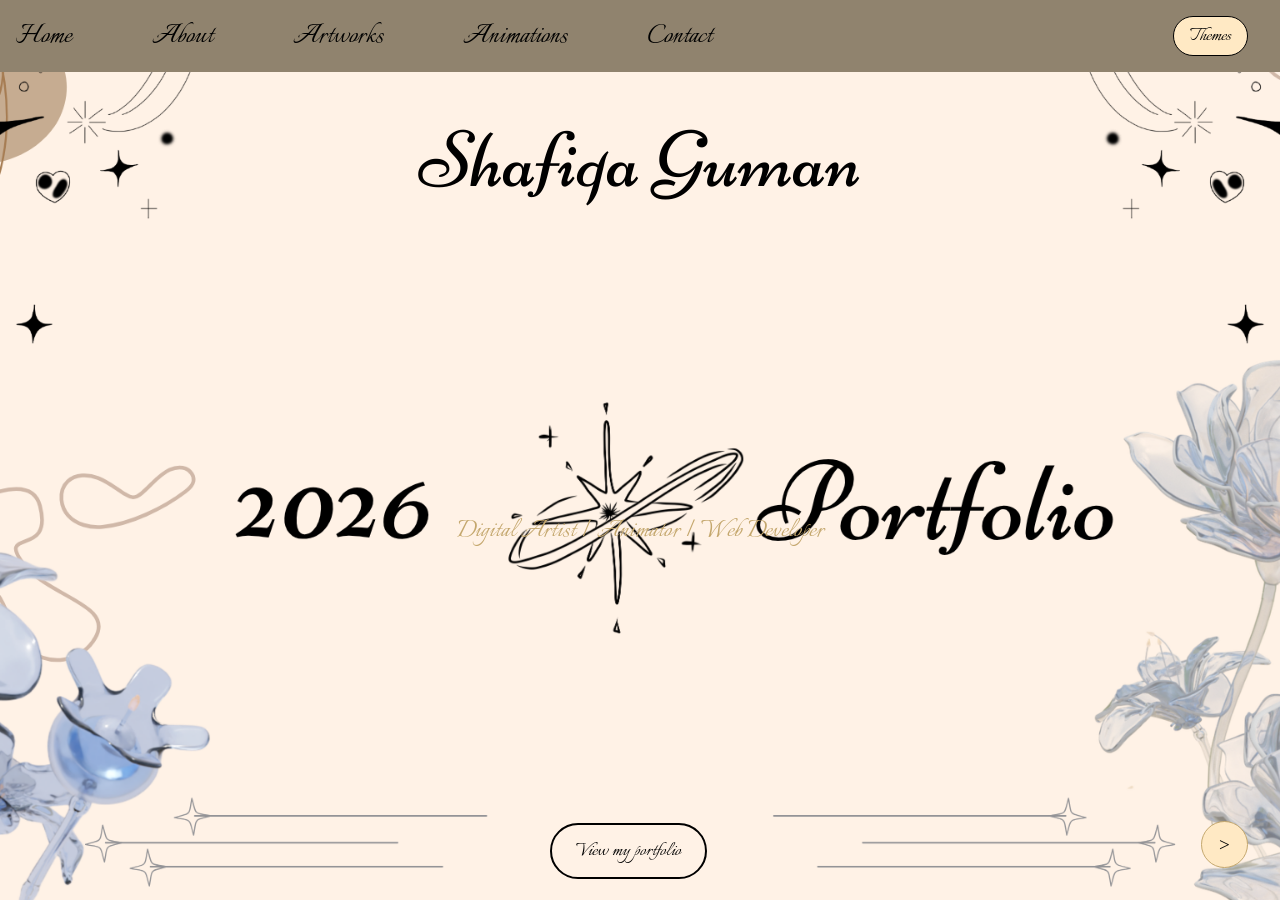
<file: index.html>
<!doctype html>
<html lang="en">
  <head>
    <meta charset="UTF-8" />
    <meta name="viewport" content="width=device-width, initial-scale=1.0" />
    <title>Portfolio Website</title>
    <link rel="stylesheet" href="Styles/main.css" />
    <link rel="stylesheet" href="Styles/responsive.css" />
  </head>
  <body>
   
  <div class="loader" id="loader">
    <div class="loader-ring"></div>
</div>

    <nav id="desktop-nav"></nav>
    
    <div class="themetoggle">
        <button class="theme-btn" id="themeBtn">Themes</button>
        <div class="theme-dropdown" id="themeDropdown">
            <button id="lightMode">Light</button>
            <button id="darkMode">Dark</button>
        </div>
    </div>
    <div class="hero-section">
      <h3 class="logo niconne-regular">Shafiqa Guman</h3>
      <p class="hero-subtitle">Digital Artist | Animator | Web Developer</p>
      <a href="/Pages/about.html" class="btn hero-btn">View my portfolio</a>
    </div>

    <script src="Scripts/interactions.js"></script>
    <script src="Scripts/navigation.js"></script>
    <script src="Scripts/themetoggle.js"></script>

    <a href="Pages/about.html" class="page-arrow next-arrow" data-tooltip="Next: About Me">></a>
  </body>
</html>
</file>
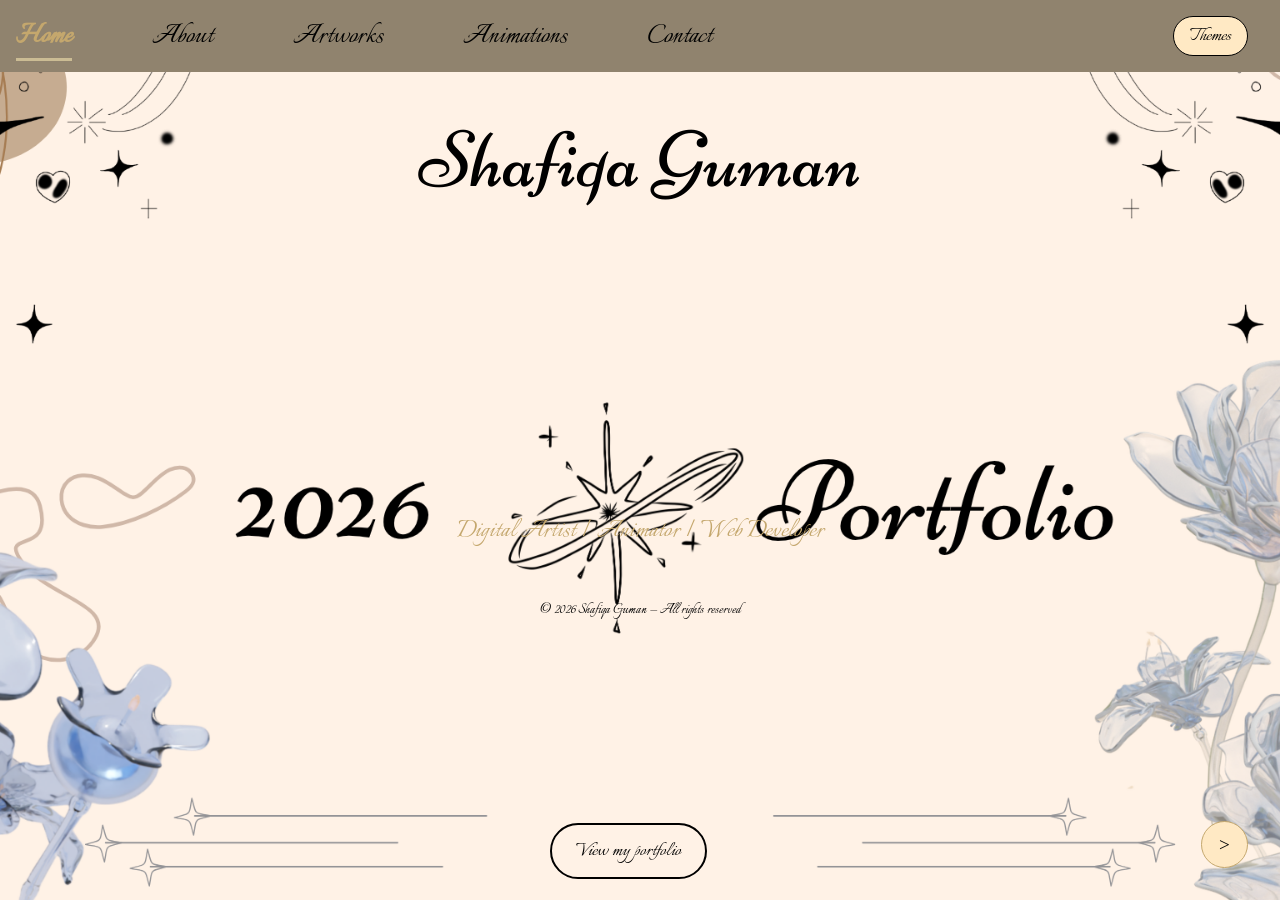
<file: docs/index.html>
<!doctype html>
<html lang="en">
  <head>
    <meta charset="UTF-8" />
    <meta name="viewport" content="width=device-width, initial-scale=1.0" />
    <title>Portfolio Website</title>
    <link rel="stylesheet" href="Styles/main.css" />
    <link rel="stylesheet" href="Styles/responsive.css" />
  </head>
  <body>
   
  <div class="loader" id="loader">
    <div class="loader-ring"></div>
</div>

    <nav id="desktop-nav"></nav>
    
    <div class="themetoggle">
        <button class="theme-btn" id="themeBtn">Themes</button>
        <div class="theme-dropdown" id="themeDropdown">
            <button id="lightMode">Light</button>
            <button id="darkMode">Dark</button>
        </div>
    </div>
    <div class="hero-section">
      <h3 class="logo niconne-regular">Shafiqa Guman</h3>
      <p class="hero-subtitle">Digital Artist | Animator | Web Developer</p>
      <a href="./Pages/about.html" class="btn hero-btn">View my portfolio</a>
    </div>

    <footer class="site-footer">
      <div class="footer-inner">
        <p>© 2026 Shafiqa Guman — All rights reserved</p>
      </div>
    </footer>

    <script src="Scripts/interactions.js"></script>
    <script src="Scripts/navigation.js"></script>
    <script src="Scripts/themetoggle.js"></script>

    <a href="Pages/about.html" class="page-arrow next-arrow" data-tooltip="Next: About Me">></a>

  </body>
</html>
</file>
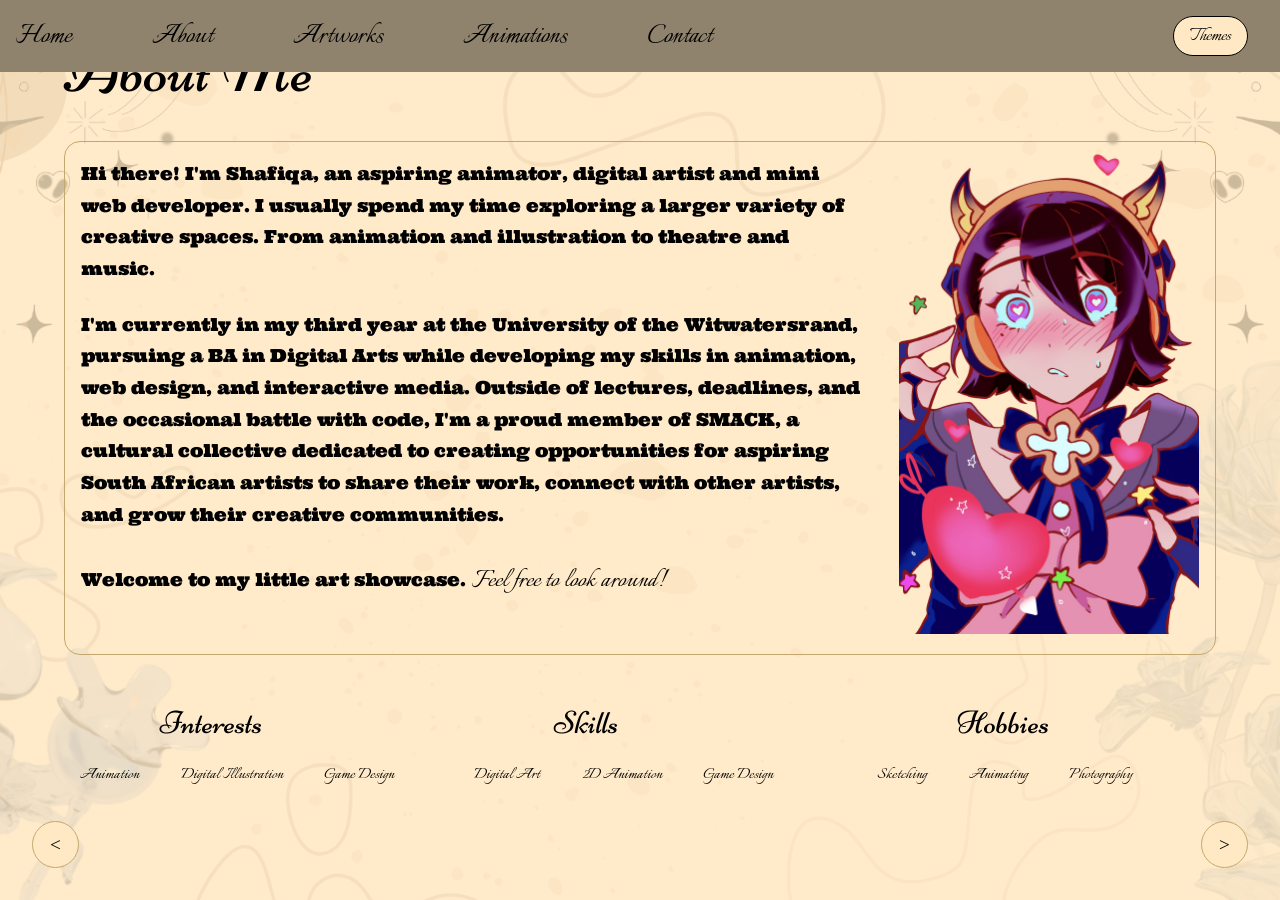
<file: Pages/about.html>
<!DOCTYPE html>
<html lang="en">
<head>
    <meta charset="UTF-8">
    <meta name="viewport" content="width=device-width, initial-scale=1.0">
    <title>About Me</title>
     <link rel="stylesheet" href="../Styles/main.css" />
     <link rel="stylesheet" href="../Styles/responsive.css" />
     <link rel="stylesheet" href="about.css"/> 
</head>
<body class="coloured-bg">

<div class="loader" id="loader">
    <div class="loader-ring"></div>
</div>

    <nav id="desktop-nav"></nav>

    <div class="themetoggle">
        <button class="theme-btn" id="themeBtn">Themes</button>
        <div class="theme-dropdown" id="themeDropdown">
            <button id="lightMode">Light</button>
            <button id="darkMode">Dark</button>
        </div>
    </div>

    <main class="about-container">

        <h1 class="about-title niconne-regular" >About Me</h1>

        <div class="about-content">
            <div class="about-text">
                <p class="ultra-regular">Hi there! I'm Shafiqa, an aspiring animator, digital artist and mini web developer. 
                  I usually spend my time exploring a larger variety of creative spaces. From animation and illustration to theatre and music. </p>

                <p class="ultra-regular">I'm currently in my third year at the University of the Witwatersrand, pursuing a BA in Digital Arts while developing my skills in animation, web design, and interactive media.

                  Outside of lectures, deadlines, and the occasional battle with code, I'm a proud member of SMACK, a cultural collective dedicated to creating opportunities for aspiring South African artists to share their work, connect with other artists, and grow their creative communities.</p>

                  <p class="ultra-regular"> Welcome to my little art showcase.<a href="/Pages/artworks.html" class="italianno-regular"> Feel free to look around!</a></p>
    
            </div>
            <div class="about-image">
                <img src="../Assets/Images/OC.png" alt="Drawing of anime style OC"/>
            </div>
        </div>

        <div class="about-details">
            <div class="about-interests">
                <h2 class="niconne-regular" >Interests</h2>
                <div class="tags">
                    <span class="tag">Animation</span>
                    <span class="tag">Digital Illustration</span>
                    <span class="tag">Game Design</span>
                </div>
            </div>

            <div class="about-skills">
                <h2 class="niconne-regular">Skills</h2>
                <div class="tags">
                    <span class="tag">Digital Art</span>
                    <span class="tag">2D Animation</span>
                    <span class="tag">Game Design</span>
                </div>
            </div>

            <div class="about-hobbies">
                <h2 class="niconne-regular">Hobbies</h2>
                <div class="tags">
                    <span class="tag">Sketching</span>
                    <span class="tag">Animating</span>
                    <span class="tag">Photography</span>
                </div>
            </div>
        </div>

    </main>

    <script src="../Scripts/interactions.js"></script>
    <script src="../Scripts/navigation.js"></script>
    <script src="../Scripts/themetoggle.js"></script>

<a href="../index.html" class="page-arrow prev-arrow" data-tootip="Previous: Home"><</a>
<a href="artworks.html" class="page-arrow next-arrow" data-tooltip="Next: Artworks">></a>
    
</body>
</html>
</file>
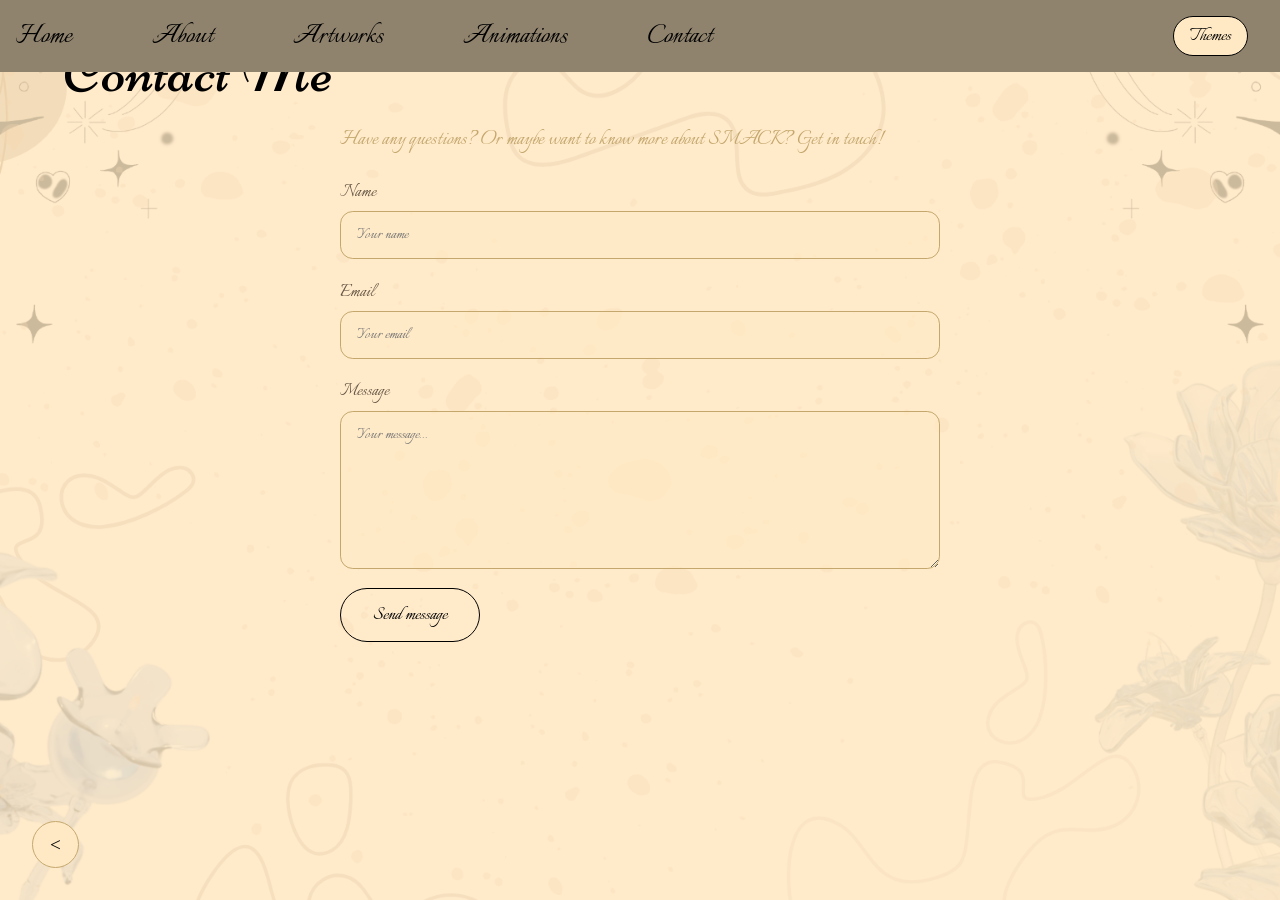
<file: Pages/contact.html>
<!DOCTYPE html>
<html lang="en">
<head>
    <meta charset="UTF-8">
    <meta name="viewport" content="width=device-width, initial-scale=1.0">
    <title>Contact</title>
    <link rel="stylesheet" href="../Styles/main.css" />
    <link rel="stylesheet" href="../Styles/responsive.css" />
    <link rel="stylesheet" href="../Styles/contact.css"/> 
</head>
<body class="coloured-bg">

<div class="loader" id="loader">
    <div class="loader-ring"></div>
</div>

    <nav id="desktop-nav"></nav>

    <div class="themetoggle">
        <button class="theme-btn" id="themeBtn">Themes</button>
        <div class="theme-dropdown" id="themeDropdown">
            <button id="lightMode">Light</button>
            <button id="darkMode">Dark</button>
        </div>
    </div>

    <main class="contact-container">

        <h1 class="contact-title niconne-regular">Contact Me</h1>

        <div class="contact-form-wrapper">
            <p class="italianno-regular">Have any questions? Or maybe want to know more about SMACK? Get in touch!</p>

            <form class="contact-form">
                <div class="form-group">
                    <label class="italianno-regular" for="name">Name</label>
                    <input type="text" id="name" placeholder="Your name" required/>
                </div>

                <div class="form-group">
                    <label class="italianno-regular" for="email">Email</label>
                    <input type="email" id="email" placeholder="Your email" required/>
                </div>

                <div class="form-group">
                    <label class="italianno-regular" for="message">Message</label>
                    <textarea id="message" rows="6" placeholder="Your message..." required></textarea>
                </div>

                <button type="submit" class="submit-btn italianno-regular">Send message</button>
            </form>

            <p class="thank-you-msg italianno-regular" id="thankYouMsg">
                Thank you for reaching out! I'll get back to you soon
            </p>
        </div>

    </main>

    <script src="../Scripts/interactions.js"></script>
    <script src="../Scripts/navigation.js"></script>
    <script src="../Scripts/themetoggle.js"></script>

    <a href="animations.html" class="page-arrow prev-arrow" data-tooltip="Previous: Animations"><</a>
    
</body>
</html>
</file>
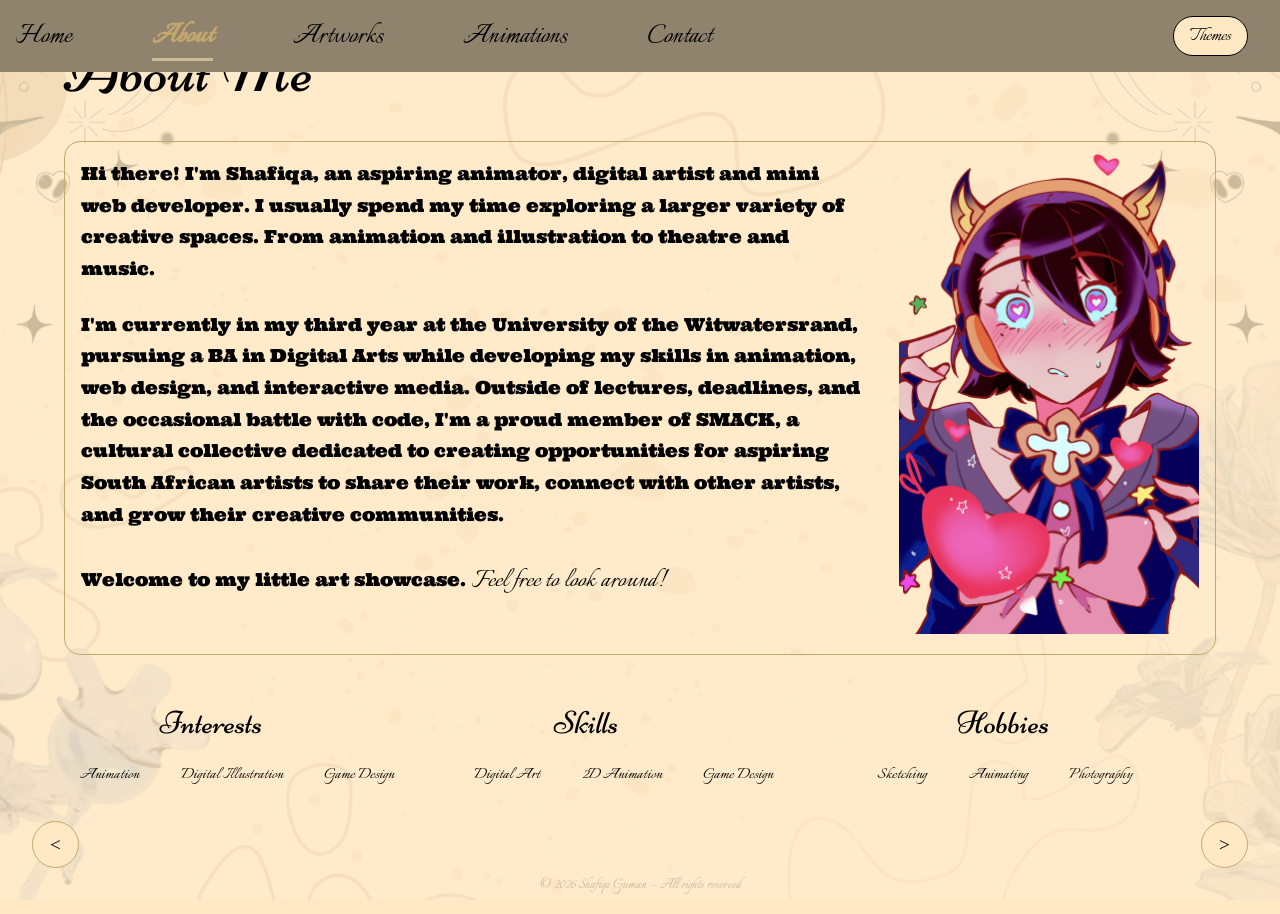
<file: docs/Pages/about.html>
<!DOCTYPE html>
<html lang="en">
<head>
    <meta charset="UTF-8">
    <meta name="viewport" content="width=device-width, initial-scale=1.0">
    <title>About Me</title>
     <link rel="stylesheet" href="../Styles/main.css" />
     <link rel="stylesheet" href="../Styles/responsive.css" />
     <link rel="stylesheet" href="about.css"/> 
</head>
<body class="coloured-bg">

<div class="loader" id="loader">
    <div class="loader-ring"></div>
</div>

    <nav id="desktop-nav"></nav>

    <div class="themetoggle">
        <button class="theme-btn" id="themeBtn">Themes</button>
        <div class="theme-dropdown" id="themeDropdown">
            <button id="lightMode">Light</button>
            <button id="darkMode">Dark</button>
        </div>
    </div>

    <main class="about-container">

        <h1 class="about-title niconne-regular" >About Me</h1>

        <div class="about-content">
            <div class="about-text">
                <p class="ultra-regular">Hi there! I'm Shafiqa, an aspiring animator, digital artist and mini web developer. 
                  I usually spend my time exploring a larger variety of creative spaces. From animation and illustration to theatre and music. </p>

                <p class="ultra-regular">I'm currently in my third year at the University of the Witwatersrand, pursuing a BA in Digital Arts while developing my skills in animation, web design, and interactive media.

                  Outside of lectures, deadlines, and the occasional battle with code, I'm a proud member of SMACK, a cultural collective dedicated to creating opportunities for aspiring South African artists to share their work, connect with other artists, and grow their creative communities.</p>

                  <p class="ultra-regular"> Welcome to my little art showcase.<a href="/Pages/artworks.html" class="italianno-regular"> Feel free to look around!</a></p>
    
            </div>
            <div class="about-image">
                <img src="../Assets/Images/OC.png" alt="Drawing of anime style OC"/>
            </div>
        </div>

        <div class="about-details">
            <div class="about-interests">
                <h2 class="niconne-regular" >Interests</h2>
                <div class="tags">
                    <span class="tag">Animation</span>
                    <span class="tag">Digital Illustration</span>
                    <span class="tag">Game Design</span>
                </div>
            </div>

            <div class="about-skills">
                <h2 class="niconne-regular">Skills</h2>
                <div class="tags">
                    <span class="tag">Digital Art</span>
                    <span class="tag">2D Animation</span>
                    <span class="tag">Game Design</span>
                </div>
            </div>

            <div class="about-hobbies">
                <h2 class="niconne-regular">Hobbies</h2>
                <div class="tags">
                    <span class="tag">Sketching</span>
                    <span class="tag">Animating</span>
                    <span class="tag">Photography</span>
                </div>
            </div>
        </div>

    </main>

        <footer class="site-footer">
            <div class="footer-inner">
                <p>© 2026 Shafiqa Guman — All rights reserved</p>
            </div>
        </footer>

        <script src="../Scripts/interactions.js"></script>
    <script src="../Scripts/navigation.js"></script>
    <script src="../Scripts/themetoggle.js"></script>

<a href="../index.html" class="page-arrow prev-arrow" data-tootip="Previous: Home"><</a>
<a href="artworks.html" class="page-arrow next-arrow" data-tooltip="Next: Artworks">></a>
    
</body>
</html>
</file>
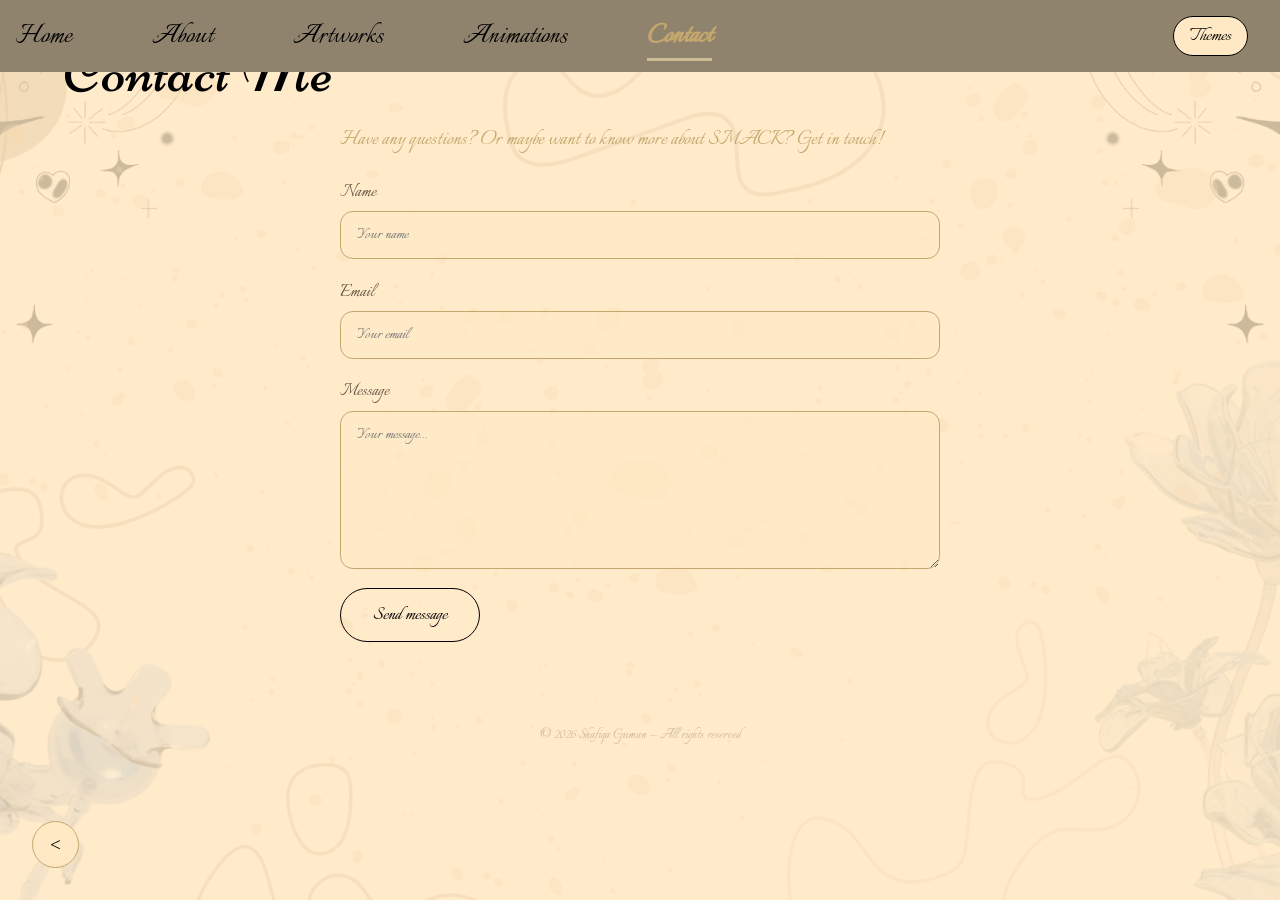
<file: docs/Pages/contact.html>
<!DOCTYPE html>
<html lang="en">
<head>
    <meta charset="UTF-8">
    <meta name="viewport" content="width=device-width, initial-scale=1.0">
    <title>Contact</title>
    <link rel="stylesheet" href="../Styles/main.css" />
    <link rel="stylesheet" href="../Styles/responsive.css" />
    <link rel="stylesheet" href="../Styles/contact.css"/> 
</head>
<body class="coloured-bg">

<div class="loader" id="loader">
    <div class="loader-ring"></div>
</div>

    <nav id="desktop-nav"></nav>

    <div class="themetoggle">
        <button class="theme-btn" id="themeBtn">Themes</button>
        <div class="theme-dropdown" id="themeDropdown">
            <button id="lightMode">Light</button>
            <button id="darkMode">Dark</button>
        </div>
    </div>

    <main class="contact-container">

        <h1 class="contact-title niconne-regular">Contact Me</h1>

        <div class="contact-form-wrapper">
            <p class="italianno-regular">Have any questions? Or maybe want to know more about SMACK? Get in touch!</p>

            <form class="contact-form">
                <div class="form-group">
                    <label class="italianno-regular" for="name">Name</label>
                    <input type="text" id="name" placeholder="Your name" required/>
                </div>

                <div class="form-group">
                    <label class="italianno-regular" for="email">Email</label>
                    <input type="email" id="email" placeholder="Your email" required/>
                </div>

                <div class="form-group">
                    <label class="italianno-regular" for="message">Message</label>
                    <textarea id="message" rows="6" placeholder="Your message..." required></textarea>
                </div>

                <button type="submit" class="submit-btn italianno-regular">Send message</button>
            </form>

            <p class="thank-you-msg italianno-regular" id="thankYouMsg">
                Thank you for reaching out! I'll get back to you soon
            </p>
        </div>

    </main>

        <footer class="site-footer">
            <div class="footer-inner">
                <p>© 2026 Shafiqa Guman — All rights reserved</p>
            </div>
        </footer>

        <script src="../Scripts/interactions.js"></script>
    <script src="../Scripts/navigation.js"></script>
    <script src="../Scripts/themetoggle.js"></script>

    <a href="animations.html" class="page-arrow prev-arrow" data-tooltip="Previous: Animations"><</a>
    
</body>
</html>
</file>
<file: Styles/main.css>
@import url('https://fonts.googleapis.com/css2?family=Italianno&display=swap'); /* font import */


@import url('https://fonts.googleapis.com/css2?family=Italianno&family=Niconne&display=swap');

*{
    margin: 0;
    padding: 0;
}

body{
    background-image: url(../Assets/Images/Homepage-Background.png);
    background-size: cover;
    background-position: center;
    background-repeat: no-repeat;
    min-height: 100vh;
}

.coloured-bg{
background-color: #ffe9c4;
background-image: url(../Assets/Images/Background-Image.png);
background-size: cover;
background-position: center;
background-repeat: no-repeat;
background-attachment: fixed;

}

.coloured-bg::before{
    content:'';
    position: fixed;
    inset: 0;
    background: rgba(255, 233, 196, 0.80);
    z-index: 0; 
    pointer-events: none;
}

nav, main, .themetoggle{
    position: relative;
    z-index: 1; /*this helps with the arrangement of content*/
}

.italianno-regular {
  font-family: "Italianno", cursive;
  font-weight: 400;
  font-style: normal;
  font-size: 30px;
}

.niconne-regular {
  font-family: "Niconne", cursive;
  font-weight: 400;
  font-style: normal;
  font-size: 60px;
}

html{ 
    scroll-behavior:smooth;
}

a,
.btn{
    transition: all 300ms ease; /*allows visible change when clicking on buttons */ 
}

nav,
.navigation-links{
    display: flex; 
    gap: 5rem;
    list-style: none;
    font-size: 2rem;/*aligns the navigation links to each page horizontally across the page*/ 
}

.hamburger{
    display: none;
    margin-right: auto;
    background: #ffe9c4;
    border-radius: 2rem;
    padding: 0.4rem 0.8rem;
    cursor: pointer;
    flex-direction: column;
    gap: 4px;
    align-items: center;
    justify-content: center;
}

.hamburger span{
    display: block;
    width: 25px;
    height: 2px;
    background-color:#000000;
    border-radius: 3px;
    transition: all 0.3s ease;
}

.hamburger-menu{
    display: none;
    position: fixed;
    top: 0%;
    nav-left: 0%;
    width: 100%;
    height: 100vh;
    background-color: #90836e;
    padding: 5rem 1rem 1rem;
    z-index: 99;
}   

.hamburger-menu.open{
    display: flex;
    flex-direction: column;
    align-items: center;
    justify-content: center;
}

nav{
    background-color: #90836e;
    color:#000000;
    display: flex;
    flex-direction: row;
    align-items: center;
    justify-content: space-between;
    height: auto;
    padding: 1rem 1rem;
    position: fixed;
    width: 100vw;
    box-sizing: border-box;
    z-index: 100;
}

body.dark-mode{
     background-color: #1f180d;
     color:#645543;
}

body.dark-mode nav{
    background-color: #2a1f0f;
}

body.dark-mode.coloured-bg{
    background-color: #1f180d;
}

body.dark-mode.coloured-bg::before{
    background: rgba(26, 18, 10, 0.85);
}
body.dark-mode a{
    color: #e0c9a6;
}

body.dark-mode .theme-btn{
    background-color: #2a1f0f;
    color: #e0c9a6;
    border-color: #645543;
}

body.dark-mode .theme-dropdown{
    background-color: #2a1f0f;
    color: #e0c9a6;
}

.themetoggle{
    position: fixed;
    top: 1rem;
    right: 2rem;
    z-index: 999;
}

.theme-btn{
    font-family:"Italianno", cursive;
    font-size: 1.4rem;
    background: #ffe9c4;
    border: 1px solid #000000;
    border-radius: 2rem;
    padding: 0.3rem 1rem;
    cursor: pointer;
}


.theme-dropdown{
    display: none;
    flex-direction: column;
    background: #ffe9c4;
    border: 1px;
    border-radius: 1rem;
    padding: 0.5rem;
    margin-top: 0.3rem;
}

.theme-dropdown.open{
display: flex;
}

.theme-dropdown button{
    font-family: "Italianno", cursive;
    font-size: 1.2rem;
    background: none;
    border: none;
    padding: 0.3rem 0.5rem;
    cursor: pointer;
    text-align: left;
}

.theme-dropdown button:hover{
    color: rgb(196, 167, 109);
}

.navigation-links{
    gap: 5rem;
    list-style: none;
    font-size: 2rem;
}

a{
    color: black;
    text-decoration: none;
    text-decoration-color: whitesmoke;
}
a:hover{
    color: rgb(196, 167, 109);
    text-decoration: underline;
    text-underline-offset: 1rem;
    text-decoration-color: rgb(203, 188, 148);
}

.logo{
    font-size: 5rem;
    font-family:"Niconne", cursive;
}

.logo:hover{
    cursor: default;
}

.hero-section{
    display: flex;
    flex-direction: column;
    align-items: center;
    text-align: center;
    gap: 1rem;
    padding-top: 7rem;
}

.hero-subtitle{
    font-family: "Italianno", cursive;
    font-size: 1.8rem;
    color: rgb(196, 167, 109);
    padding-top: 18rem;
}

.hero-btn{
    display: inline-block;
    width: fit-content;
    border: 2px solid #000000;
    border-radius: 2rem;
    padding: 0.75rem 1.5rem;
    font-size: 1rem;
    font-family: "Italianno", cursive;
    font-size: 1.4rem;
    position: fixed;
    bottom: 1.3rem;
    left: 43%;
    transform: translateX(-50);
}

.hero-btn:hover{
    background-color: rgb(196, 167, 109);
    border-color: rgb(196, 167, 109);
    color: white;
}

.loader{
    position: fixed;
    inset: 0;
    background: #ffe9c4;
    z-index: 9999;
    display: flex;
    justify-content: center;
    align-items: center;
    transition: opacity 0.5s ease;
}

.loader.hidden{
    opacity: 0;
    pointer-events: none;
}

.loader-ring{
    width: 50px;
    height: 50px;
    border: 3px solid rgba(196, 167, 109, 0.3);
    border-top-color: rgb(196, 167, 109);
    border-radius: 50%;
    animation: spin 0.9s linear infinite;
}

@keyframes spin{
    to {transform: rotate(360deg);}
}

.page-arrow{
    position: fixed;
    bottom: 2rem;
    background: #ffe9c4;
    border: 1px solid rgb(196, 167, 109);
    border-radius: 50%;
    width: 45px;
    height: 45px;
    display: flex;
    align-items: center;
    justify-content: center;
    font-size: 1.2rem;
    color: #000;
    text-decoration: none;
    transition: all 0.3s ease;
    z-index: 100;
}

.page-arrow:hover{
    background: rgb(196, 167, 109);
    color: white;
    text-decoration: none;
}

.prev-arrow {left: 2rem;}
.next-arrow {right: 2rem;}

.page-arrow[data-tooltip]:hover::before{
    content: attr(data-tooltip);
    position: absolute;
    bottom: calc(100% + 8px);
    left: 50%;
    transform: translateX(-50%);
    background: #2C1F14;
    color: #ffe9c4;
    font-family: "Italianno", cursive;
    font-size: 1rem;
    padding: 0.3rem 0.8rem;
    border-radius: 1rem;
    white-space: nowrap;
    pointer-events: none;
}
 
main{
    padding: 1rem 1.5rem;
}
</file>
<file: Styles/responsive.css>
body{
    background-attachment: scroll;
} /*making the background image responsive*/


@media (max-width: 1024px){
    .navigation-links {
        gap: 2rem;
    } /*making it responsive for tablets*/

    .hero-btn{
        bottom: 3rem;
        left: 50%;
        transform: translateX(-50%);
    }

    .hero-subtitle{
        padding-top: 12rem;
    }
}


@media (max-width: 768px){
    
    .navigation-links{
        display: none;
    } /*hiding the navigation links for phones*/

   
    .hamburger{
        display: flex;
        margin-right: auto;
    } /*show the hamburger*/

   
    nav{
        flex-direction: row;
        justify-content: space-between;
        align-items: center;
        position: relative;
    }

    
    .hamburger-menu{
        position: absolute;
        top: 100%;
        left: 0;
        width: 100%;
        background-color: #90836e;
        padding: 1rem;
        z-index: 999;
    } /*this is for the dropdown*/

    .hamburger-menu.open{
        display: block;
    }

    .mobile-links{
        list-style: none;
        display: flex;
        flex-direction: column;
        gap: 1rem;
        text-align: center;
    }

    .mobile-links a{
        font-family: "Italianno", cursive;
        font-size: 1.8rem;
        color: black;
    }

   
    .hero-section{
        padding-top: 1rem;
    }

    .logo{
        font-size: 3rem;
    }

    .hero-btn{
        left: 50%;
        transform: translateX(-50%);
    }

    .hero-subtitle{
        padding-bottom: 30rem;
    }


    .about-text{
        width: 100%;
        word-wrap: break-word;
        overflow-wrap: break-word;
        box-sizing: border-box;
    }

    .about-text p{
        font-size: 0.8rem;
        line-height: 1.6;
    }

   
    .about-image{
    order: -1; /* moves image to the top */
    width: 100%;
    text-align: center;
    flex-shrink: 0;
    }

    .about-image img{
    width: 120px;
    height: 120px;
    object-fit: cover;
    display: block;
    margin: 0 auto;
    }

    .about-details{
    flex-direction: column;
    gap: 1.5rem;
    }

    .static-img{
        height: 120px;
    }

    .artwork-decription h2{
        margin-top: 2rem;
        margin-bottom: 2rem;
    }
    
}
</file>
<file: docs/Styles/main.css>
@import url('https://fonts.googleapis.com/css2?family=Italianno&display=swap'); /* font import */


@import url('https://fonts.googleapis.com/css2?family=Italianno&family=Niconne&display=swap');

*{
    margin: 0;
    padding: 0;
}

body{
    background-image: url(../Assets/Images/Homepage-Background.png);
    background-size: cover;
    background-position: center;
    background-repeat: no-repeat;
    min-height: 100vh;
}

.coloured-bg{
background-color: #ffe9c4;
background-image: url(../Assets/Images/Background-Image.png);
background-size: cover;
background-position: center;
background-repeat: no-repeat;
background-attachment: fixed;

}

.coloured-bg::before{
    content:'';
    position: fixed;
    inset: 0;
    background: rgba(255, 233, 196, 0.80);
    z-index: 0; 
    pointer-events: none;
}

nav, main, .themetoggle{
    position: relative;
    z-index: 1; /*this helps with the arrangement of content*/
}

.italianno-regular {
  font-family: "Italianno", cursive;
  font-weight: 400;
  font-style: normal;
  font-size: 30px;
}

.niconne-regular {
  font-family: "Niconne", cursive;
  font-weight: 400;
  font-style: normal;
  font-size: 60px;
}

html{ 
    scroll-behavior:smooth;
}

a,
.btn{
    transition: all 300ms ease; /*allows visible change when clicking on buttons */ 
}

nav,
.navigation-links{
    display: flex; 
    gap: 5rem;
    list-style: none;
    font-size: 2rem;/*aligns the navigation links to each page horizontally across the page*/ 
}

.hamburger{
    display: none;
    margin-right: auto;
    background: #ffe9c4;
    border-radius: 2rem;
    padding: 0.4rem 0.8rem;
    cursor: pointer;
    flex-direction: column;
    gap: 4px;
    align-items: center;
    justify-content: center;
}

.hamburger span{
    display: block;
    width: 25px;
    height: 2px;
    background-color:#000000;
    border-radius: 3px;
    transition: all 0.3s ease;
}

.hamburger-menu{
    display: none;
    position: fixed;
    top: 0%;
    nav-left: 0%;
    width: 100%;
    height: 100vh;
    background-color: #90836e;
    padding: 5rem 1rem 1rem;
    z-index: 99;
}   

.hamburger-menu.open{
    display: flex;
    flex-direction: column;
    align-items: center;
    justify-content: center;
}

nav{
    background-color: #90836e;
    color:#000000;
    display: flex;
    flex-direction: row;
    align-items: center;
    justify-content: space-between;
    height: auto;
    padding: 1rem 1rem;
    position: fixed;
    width: 100vw;
    box-sizing: border-box;
    z-index: 100;
}

body.dark-mode{
     background-color: #1f180d;
     color:#645543;
}

body.dark-mode nav{
    background-color: #2a1f0f;
}

body.dark-mode.coloured-bg{
    background-color: #1f180d;
}

body.dark-mode.coloured-bg::before{
    background: rgba(26, 18, 10, 0.85);
}
body.dark-mode a{
    color: #e0c9a6;
}

body.dark-mode .theme-btn{
    background-color: #2a1f0f;
    color: #e0c9a6;
    border-color: #645543;
}

body.dark-mode .theme-dropdown{
    background-color: #2a1f0f;
    color: #e0c9a6;
}

.themetoggle{
    position: fixed;
    top: 1rem;
    right: 2rem;
    z-index: 999;
}

.theme-btn{
    font-family:"Italianno", cursive;
    font-size: 1.4rem;
    background: #ffe9c4;
    border: 1px solid #000000;
    border-radius: 2rem;
    padding: 0.3rem 1rem;
    cursor: pointer;
}


.theme-dropdown{
    display: none;
    flex-direction: column;
    background: #ffe9c4;
    border: 1px;
    border-radius: 1rem;
    padding: 0.5rem;
    margin-top: 0.3rem;
}

.theme-dropdown.open{
display: flex;
}

.theme-dropdown button{
    font-family: "Italianno", cursive;
    font-size: 1.2rem;
    background: none;
    border: none;
    padding: 0.3rem 0.5rem;
    cursor: pointer;
    text-align: left;
}

.theme-dropdown button:hover{
    color: rgb(196, 167, 109);
}

.navigation-links{
    gap: 5rem;
    list-style: none;
    font-size: 2rem;
}

a{
    color: black;
    text-decoration: none;
    text-decoration-color: whitesmoke;
}
a:hover{
    color: rgb(196, 167, 109);
    text-decoration: underline;
    text-underline-offset: 1rem;
    text-decoration-color: rgb(203, 188, 148);
}

a.active{
    font-weight: bold;
    text-decoration: underline;
    text-underline-offset: 1rem;
    text-decoration-color: rgb(203, 188, 148);
    color: rgb(196, 167, 109);
}

body.dark-mode a.active{
    color: #f5d5a8;
}

.logo{
    font-size: 5rem;
    font-family:"Niconne", cursive;
}

.logo:hover{
    cursor: default;
}

.hero-section{
    display: flex;
    flex-direction: column;
    align-items: center;
    text-align: center;
    gap: 1rem;
    padding-top: 7rem;
}

.hero-subtitle{
    font-family: "Italianno", cursive;
    font-size: 1.8rem;
    color: rgb(196, 167, 109);
    padding-top: 18rem;
}

/* Centered site footer */
.site-footer{
    text-align: center;
    padding: 1.2rem 1rem;
    font-family: "Italianno", cursive;
    background: transparent;
    color: #000000;
    width: 100%;
    box-sizing: border-box;
    margin-top: 2rem;
    z-index: 1;
}

.site-footer .footer-inner{
    max-width: 1100px;
    margin: 0 auto;
}

body.dark-mode .site-footer{
    color: #e0c9a6;
}

.hero-btn{
    display: inline-block;
    width: fit-content;
    border: 2px solid #000000;
    border-radius: 2rem;
    padding: 0.75rem 1.5rem;
    font-size: 1rem;
    font-family: "Italianno", cursive;
    font-size: 1.4rem;
    position: fixed;
    bottom: 1.3rem;
    left: 43%;
    transform: translateX(-50);
}

.hero-btn:hover{
    background-color: rgb(196, 167, 109);
    border-color: rgb(196, 167, 109);
    color: white;
}

.loader{
    position: fixed;
    inset: 0;
    background: #ffe9c4;
    z-index: 9999;
    display: flex;
    justify-content: center;
    align-items: center;
    transition: opacity 0.5s ease;
}

.loader.hidden{
    opacity: 0;
    pointer-events: none;
}

.loader-ring{
    width: 50px;
    height: 50px;
    border: 3px solid rgba(196, 167, 109, 0.3);
    border-top-color: rgb(196, 167, 109);
    border-radius: 50%;
    animation: spin 0.9s linear infinite;
}

@keyframes spin{
    to {transform: rotate(360deg);}
}

.page-arrow{
    position: fixed;
    bottom: 2rem;
    background: #ffe9c4;
    border: 1px solid rgb(196, 167, 109);
    border-radius: 50%;
    width: 45px;
    height: 45px;
    display: flex;
    align-items: center;
    justify-content: center;
    font-size: 1.2rem;
    color: #000;
    text-decoration: none;
    transition: all 0.3s ease;
    z-index: 100;
}

.page-arrow:hover{
    background: rgb(196, 167, 109);
    color: white;
    text-decoration: none;
}

.prev-arrow {left: 2rem;}
.next-arrow {right: 2rem;}

.page-arrow[data-tooltip]:hover::before{
    content: attr(data-tooltip);
    position: absolute;
    bottom: calc(100% + 8px);
    left: 50%;
    transform: translateX(-50%);
    background: #2C1F14;
    color: #ffe9c4;
    font-family: "Italianno", cursive;
    font-size: 1rem;
    padding: 0.3rem 0.8rem;
    border-radius: 1rem;
    white-space: nowrap;
    pointer-events: none;
}
 
main{
    padding: 1rem 1.5rem;
}
</file>
<file: docs/Styles/responsive.css>
body{
    background-attachment: scroll;
} /*making the background image responsive*/


@media (max-width: 1024px){
    .navigation-links {
        gap: 2rem;
    } /*making it responsive for tablets*/

    .hero-btn{
        bottom: 3rem;
        left: 50%;
        transform: translateX(-50%);
    }

    .hero-subtitle{
        padding-top: 12rem;
    }
}


@media (max-width: 768px){
    
    .navigation-links{
        display: none;
    } /*hiding the navigation links for phones*/

   
    .hamburger{
        display: flex;
        margin-right: auto;
    } /*show the hamburger*/

   
    nav{
        flex-direction: row;
        justify-content: space-between;
        align-items: center;
        position: relative;
    }

    
    .hamburger-menu{
        position: absolute;
        top: 100%;
        left: 0;
        width: 100%;
        background-color: #90836e;
        padding: 1rem;
        z-index: 999;
    } /*this is for the dropdown*/

    .hamburger-menu.open{
        display: block;
    }

    .mobile-links{
        list-style: none;
        display: flex;
        flex-direction: column;
        gap: 1rem;
        text-align: center;
    }

    .mobile-links a{
        font-family: "Italianno", cursive;
        font-size: 1.8rem;
        color: black;
    }

   
    .hero-section{
        padding-top: 1rem;
    }

    .logo{
        font-size: 3rem;
    }

    .hero-btn{
        left: 50%;
        transform: translateX(-50%);
    }

    .hero-subtitle{
        padding-bottom: 30rem;
    }


    .about-text{
        width: 100%;
        word-wrap: break-word;
        overflow-wrap: break-word;
        box-sizing: border-box;
    }

    .about-text p{
        font-size: 0.8rem;
        line-height: 1.6;
    }

   
    .about-image{
    order: -1; /* moves image to the top */
    width: 100%;
    text-align: center;
    flex-shrink: 0;
    }

    .about-image img{
    width: 120px;
    height: 120px;
    object-fit: cover;
    display: block;
    margin: 0 auto;
    }

    .about-details{
    flex-direction: column;
    gap: 1.5rem;
    }

    .static-img{
        height: 120px;
    }

    .artwork-decription h2{
        margin-top: 2rem;
        margin-bottom: 2rem;
    }
    
}
</file>
<file: Pages/about.css>
@import url('https://fonts.googleapis.com/css2?family=Gelasio:ital,wght@0,400..700;1,400..700&family=Italianno&family=Niconne&family=PT+Sans:ital,wght@0,400;0,700;1,400;1,700&family=Playfair+Display:ital,wght@0,400..900;1,400..900&display=swap');
@import url('https://fonts.googleapis.com/css2?family=Gelasio:ital,wght@0,400..700;1,400..700&family=Italianno&family=Niconne&family=PT+Sans:ital,wght@0,400;0,700;1,400;1,700&family=Playfair+Display:ital,wght@0,400..900;1,400..900&family=Ultra&display=swap');
.pt-sans-regular {
  font-family: "PT Sans", sans-serif;
  font-weight: 400;
  font-style: normal;
  font-size: 30px;
}

.pt-sans-bold {
  font-family: "PT Sans", sans-serif;
  font-weight: 700;
  font-style: normal;
}

.pt-sans-regular-italic {
  font-family: "PT Sans", sans-serif;
  font-weight: 400;
  font-style: italic;
}

.pt-sans-bold-italic {
  font-family: "PT Sans", sans-serif;
  font-weight: 700;
  font-style: italic;
}

.ultra-regular {
  font-family: "Ultra", serif;
  font-weight: 400;
  font-style: normal;
  font-size: 18px;
}

.about-text p{
    margin-bottom: 1.5rem;
    line-height: 1.8;
    font-size: 1.1rem;
}

.about-container{
    padding: 2rem 4rem;
}

.about-title{
    font-size: 4rem;
    margin-bottom: 2rem;
}

.about-image img{
    width: 300px;
    height: 500px;
    border-radius: 1rem;
    object-fit: cover;   
}

.about-content{
    display: flex;
    flex-direction: row;
    gap: 2rem;
    align-items: flex-start;
    border: 1px solid rgb(196, 167, 109);
    border-radius: 1rem;
    padding: 1rem;
}

.about-content:hover{
  outline: 3px solid rgb(196, 167, 109);
  outline-offset: 5px;
  box-shadow: 0px 4px 15px rgb(196, 167, 109, 0.4);
  background-color: rgb(79, 68, 44);
  color: rgb(255, 242, 216);
}

.about-text{
    flex: 1;
}

.about-image{
    flex-shrink: 0;
    align-self: flex-start;
    margin-top: -1.5rem;
}

.about-details{
    display: flex;
    gap: 3rem;
    margin-top: 3rem;
    justify-content:space-around;
}

.about-details h2{
    font-family: "Niconne", cursive;
    font-size: 2rem;
    margin-bottom: 1rem;
    padding-left: 6rem;
}

.about-interest,
.about-skills,
.about-hobbies{
    flex:1; /*aligns all the h2 headings*/
}

.tags{
    display: flex;
    flex-wrap: wrap;
    gap: 0.6rem;
}

.tag{
    font-family: "Italianno", cursive;
    font-size: 1.2rem;
    background: none;
    padding: 0.3rem 1rem;
    transition: all 0.3s ease;
}

.tag:hover{
    background-color: rgb(196, 167, 109);
    border-color: rgb(196, 167, 109);
    color: white;
    cursor: default;
    border-radius: 2rem;
}

@media (max-width: 768px){
    .about-image img{
        width: 150px;
        height: 150px;
        object-fit: cover;
    }

    .about-image{
        width: 100px;
        text-align: center;
        margin-top: 1rem;
        margin-bottom: 1rem;
        order: -1;
    }

    .about-content{
        flex-direction: column;
    }
}
</file>
<file: Styles/contact.css>
.contact-container{
    padding: 2rem 4rem;
    display: flex;
    flex-direction: column;
    align-items: center;
}

.contact-title{
    font-size: 4rem;
    margin-bottom: 1rem;
    align-self: flex-start;
}

.contact-form-wrapper{
    width: 100%;
    max-width: 600px;
    display: flex;
    flex-direction: column;
    gap: 1.5rem;
}

.contact-form-wrapper p{
    font-size: 1.5rem;
    color: rgb(196, 167, 109);
}

.contact-form{
    display: flex;
    flex-direction: column;
    gap: 1.2rem;
}

.form-group{
    display: flex;
    flex-direction: column;
    gap: 0.4rem;
}

.form-group label{
    font-size: 1.3rem;
    color: rgb(100, 85, 67);
}

.form-group input,
.form-group textarea{
    font-family: "Italianno", cursive;
    font-size: 1.1rem;
    padding: 0.75rem 1rem;
    border: 1px solid rgb(196, 167, 109);
    border-radius: 0.8rem;
    background: rgba(255, 233, 196, 0.5);
    color: #000;
    outline: none;
    transition: all 0.3s ease;
}

.form-group input:focus,
.form-group textarea:focus{
    border-color: rgb(160, 104, 56);
    box-shadow: 0px 4px 15px rgba(196, 167, 109, 0.3);
    background: rgba(255, 233, 196, 0.8);
}

.form-group textarea{
    resize: vertical;
}

.submit-btn{
    font-size: 1.4rem;
    color: #000;
    background: none;
    border: 1px solid #000;
    border-radius: 2rem;
    padding: 0.75rem 2rem;
    cursor: pointer;
    width: fit-content;
    transition: all 0.3s ease;
}

.submit-btn:hover{
    background-color: rgb(196, 167, 109);
    border-color: rgb(196, 167, 109);
    color: white;
}

.thank-you-msg{
    display: none;
    font-size: 1.4rem;
    color: rgb(196, 167, 109);
    text-align: center;
}
</file>
<file: docs/Pages/about.css>
@import url('https://fonts.googleapis.com/css2?family=Gelasio:ital,wght@0,400..700;1,400..700&family=Italianno&family=Niconne&family=PT+Sans:ital,wght@0,400;0,700;1,400;1,700&family=Playfair+Display:ital,wght@0,400..900;1,400..900&display=swap');
@import url('https://fonts.googleapis.com/css2?family=Gelasio:ital,wght@0,400..700;1,400..700&family=Italianno&family=Niconne&family=PT+Sans:ital,wght@0,400;0,700;1,400;1,700&family=Playfair+Display:ital,wght@0,400..900;1,400..900&family=Ultra&display=swap');
.pt-sans-regular {
  font-family: "PT Sans", sans-serif;
  font-weight: 400;
  font-style: normal;
  font-size: 30px;
}

.pt-sans-bold {
  font-family: "PT Sans", sans-serif;
  font-weight: 700;
  font-style: normal;
}

.pt-sans-regular-italic {
  font-family: "PT Sans", sans-serif;
  font-weight: 400;
  font-style: italic;
}

.pt-sans-bold-italic {
  font-family: "PT Sans", sans-serif;
  font-weight: 700;
  font-style: italic;
}

.ultra-regular {
  font-family: "Ultra", serif;
  font-weight: 400;
  font-style: normal;
  font-size: 18px;
}

.about-text p{
    margin-bottom: 1.5rem;
    line-height: 1.8;
    font-size: 1.1rem;
}

.about-container{
    padding: 2rem 4rem;
}

.about-title{
    font-size: 4rem;
    margin-bottom: 2rem;
}

.about-image img{
    width: 300px;
    height: 500px;
    border-radius: 1rem;
    object-fit: cover;   
}

.about-content{
    display: flex;
    flex-direction: row;
    gap: 2rem;
    align-items: flex-start;
    border: 1px solid rgb(196, 167, 109);
    border-radius: 1rem;
    padding: 1rem;
}

.about-content:hover{
  outline: 3px solid rgb(196, 167, 109);
  outline-offset: 5px;
  box-shadow: 0px 4px 15px rgb(196, 167, 109, 0.4);
  background-color: rgb(79, 68, 44);
  color: rgb(255, 242, 216);
}

.about-text{
    flex: 1;
}

.about-image{
    flex-shrink: 0;
    align-self: flex-start;
    margin-top: -1.5rem;
}

.about-details{
    display: flex;
    gap: 3rem;
    margin-top: 3rem;
    justify-content:space-around;
}

.about-details h2{
    font-family: "Niconne", cursive;
    font-size: 2rem;
    margin-bottom: 1rem;
    padding-left: 6rem;
}

.about-interest,
.about-skills,
.about-hobbies{
    flex:1; /*aligns all the h2 headings*/
}

.tags{
    display: flex;
    flex-wrap: wrap;
    gap: 0.6rem;
}

.tag{
    font-family: "Italianno", cursive;
    font-size: 1.2rem;
    background: none;
    padding: 0.3rem 1rem;
    transition: all 0.3s ease;
}

.tag:hover{
    background-color: rgb(196, 167, 109);
    border-color: rgb(196, 167, 109);
    color: white;
    cursor: default;
    border-radius: 2rem;
}

@media (max-width: 768px){
    .about-image img{
        width: 150px;
        height: 150px;
        object-fit: cover;
    }

    .about-image{
        width: 100px;
        text-align: center;
        margin-top: 1rem;
        margin-bottom: 1rem;
        order: -1;
    }

    .about-content{
        flex-direction: column;
    }
}
</file>
<file: docs/Styles/contact.css>
.contact-container{
    padding: 2rem 4rem;
    display: flex;
    flex-direction: column;
    align-items: center;
}

.contact-title{
    font-size: 4rem;
    margin-bottom: 1rem;
    align-self: flex-start;
}

.contact-form-wrapper{
    width: 100%;
    max-width: 600px;
    display: flex;
    flex-direction: column;
    gap: 1.5rem;
}

.contact-form-wrapper p{
    font-size: 1.5rem;
    color: rgb(196, 167, 109);
}

.contact-form{
    display: flex;
    flex-direction: column;
    gap: 1.2rem;
}

.form-group{
    display: flex;
    flex-direction: column;
    gap: 0.4rem;
}

.form-group label{
    font-size: 1.3rem;
    color: rgb(100, 85, 67);
}

.form-group input,
.form-group textarea{
    font-family: "Italianno", cursive;
    font-size: 1.1rem;
    padding: 0.75rem 1rem;
    border: 1px solid rgb(196, 167, 109);
    border-radius: 0.8rem;
    background: rgba(255, 233, 196, 0.5);
    color: #000;
    outline: none;
    transition: all 0.3s ease;
}

.form-group input:focus,
.form-group textarea:focus{
    border-color: rgb(160, 104, 56);
    box-shadow: 0px 4px 15px rgba(196, 167, 109, 0.3);
    background: rgba(255, 233, 196, 0.8);
}

.form-group textarea{
    resize: vertical;
}

.submit-btn{
    font-size: 1.4rem;
    color: #000;
    background: none;
    border: 1px solid #000;
    border-radius: 2rem;
    padding: 0.75rem 2rem;
    cursor: pointer;
    width: fit-content;
    transition: all 0.3s ease;
}

.submit-btn:hover{
    background-color: rgb(196, 167, 109);
    border-color: rgb(196, 167, 109);
    color: white;
}

.thank-you-msg{
    display: none;
    font-size: 1.4rem;
    color: rgb(196, 167, 109);
    text-align: center;
}
</file>
